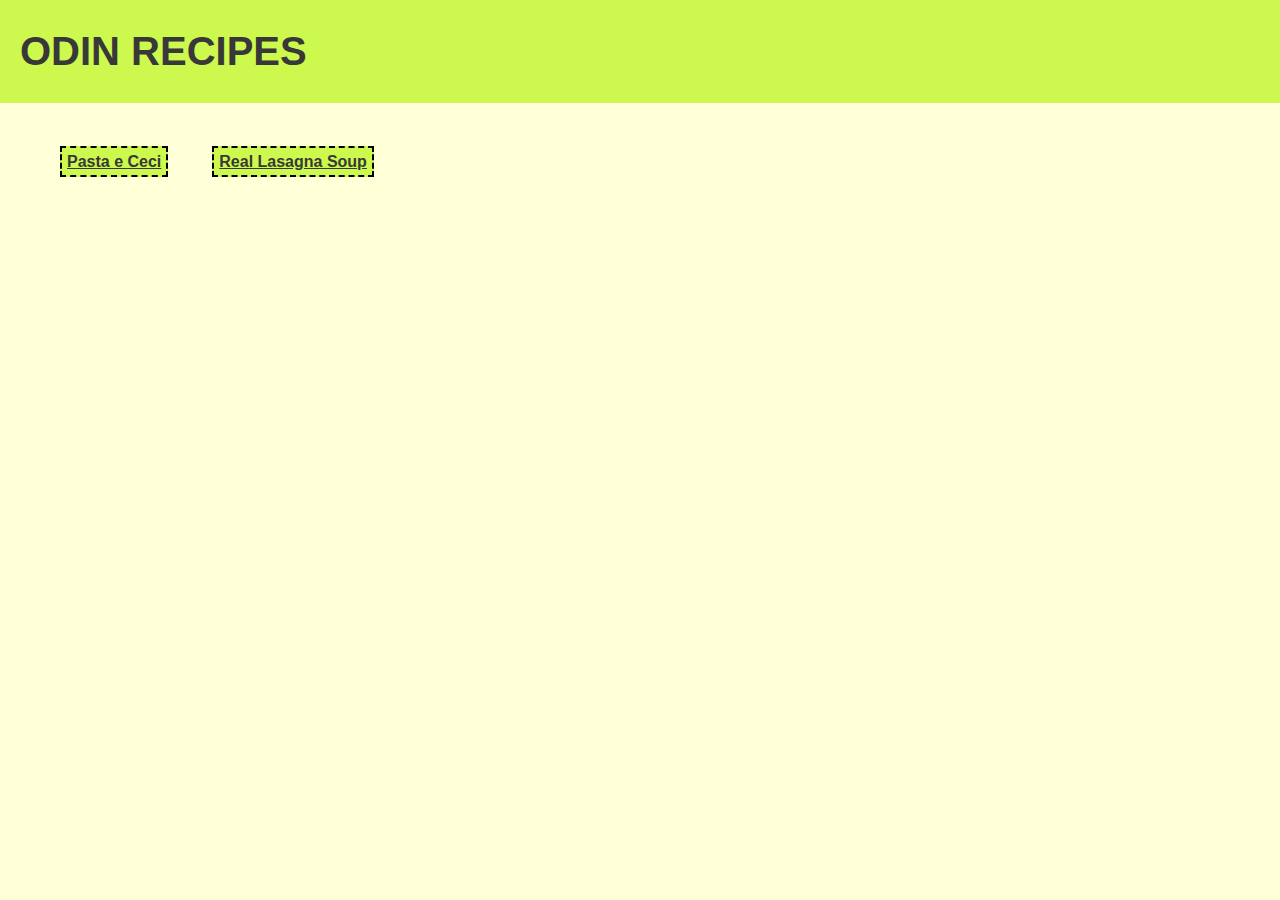
<file: index.html>
<!DOCTYPE html>

<html lang = 'en'>
    <head>
        <meta charset="utf-8">
        <title>ODIN RECIPES</title>
        <link rel="stylesheet" href="style.css">
    </head>
    <body>
        <div class="head">
            <h1>ODIN RECIPES</h1>
        </div>
        
        <ul >
            <li class="fuck recipes-list"> <a href="recipes/Pasta_e_Ceci.html">Pasta e Ceci</a></li>
            <li class="recipes-list"> <a href="recipes/Real_Lasagna_Soup.html">Real Lasagna Soup</a></li>
        </ul>
    </body>
    
   

</html>
</file>
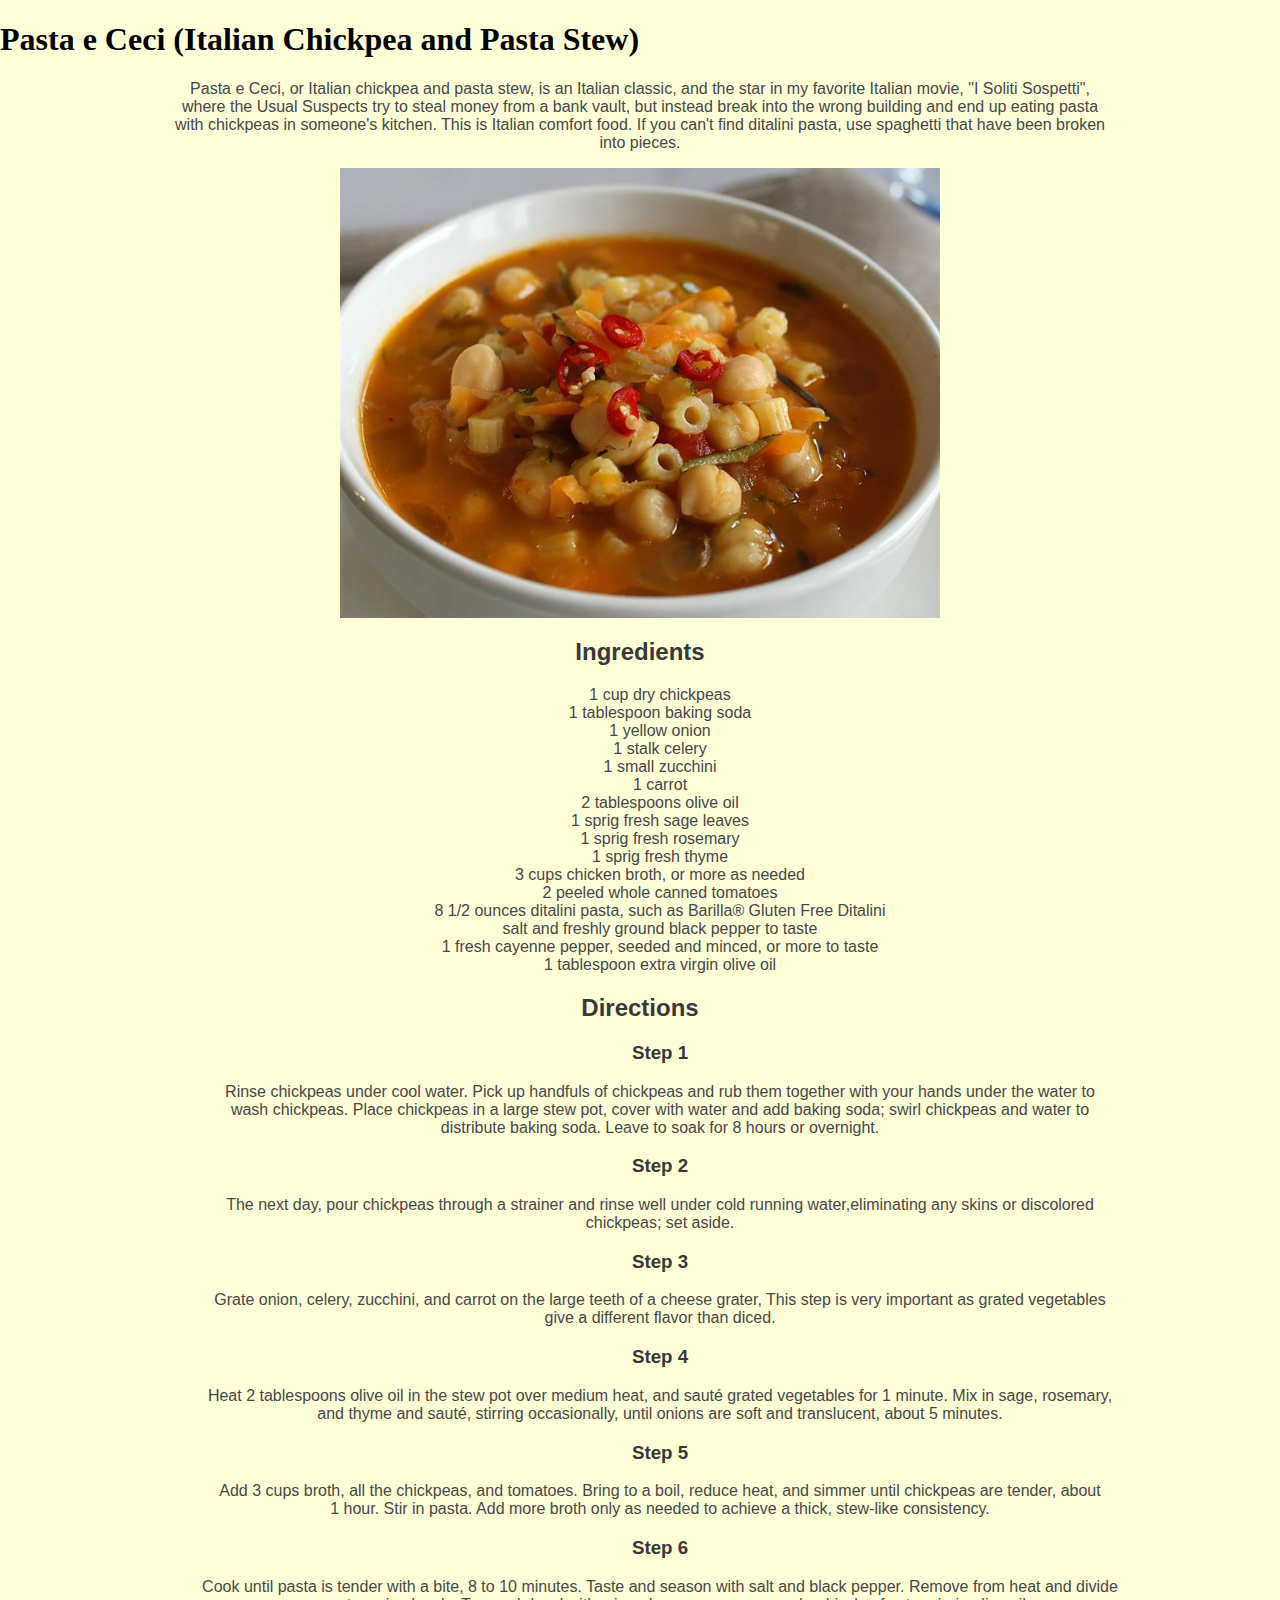
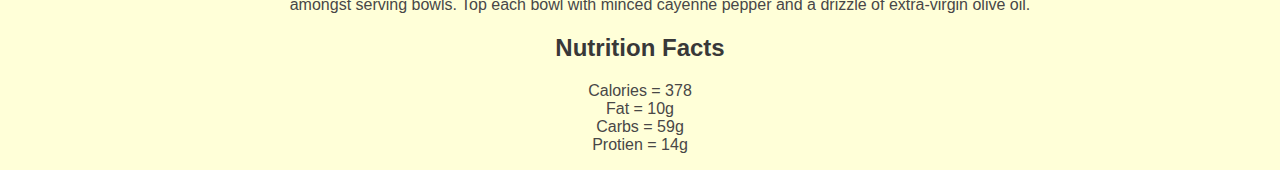
<file: recipes/Pasta_e_Ceci.html>
<!DOCTYPE html>

<html lang="en">
    <head>
        <meta charset="utf-8">
        <title>
            Pasta e Ceci (Italian Chickpea and Pasta Stew)
        </title>
        <link rel="stylesheet" href="../style.css">
    </head>

    <body>
        <h1 >
            Pasta e Ceci (Italian Chickpea and Pasta Stew)
        </h1>
        <p>
            Pasta e Ceci, or Italian chickpea and pasta stew, is an Italian classic, and the star in my favorite Italian movie, "I Soliti Sospetti",<br>
            where the Usual Suspects try to steal money from a bank vault, but instead break into the wrong building and end up eating pasta <br> with chickpeas 
            in someone's kitchen. This is Italian comfort food. If you can't find ditalini pasta, use spaghetti that have been broken <br>into pieces.
        </p>
        <img src="../img/pasta.jpg" alt="Pasta-e-Ceci" width="350" height="250">
        <h2 class="headers">Ingredients</h2>
        <ul>
            <li>1 cup dry chickpeas</li>
            <li>1 tablespoon baking soda</li>
            <li>1 yellow onion</li>
            <li>1 stalk celery</li>
            <li>1 small zucchini</li>
            <li>1 carrot</li>
            <li>2 tablespoons olive oil</li>
            <li>1 sprig fresh sage leaves</li>
            <li>1 sprig fresh rosemary</li>
            <li>1 sprig fresh thyme</li>
            <li>3 cups chicken broth, or more as needed</li>
            <li>2 peeled whole canned tomatoes</li>
            <li>8 1/2 ounces ditalini pasta, such as Barilla® Gluten Free Ditalini</li>
            <li>salt and freshly ground black pepper to taste</li>
            <li>1 fresh cayenne pepper, seeded and minced, or more to taste</li>
            <li>1 tablespoon extra virgin olive oil</li>
        </ul>

        <h2 class="headers">Directions</h2>
        <ol>
            <li><h3 class="headers">Step 1</h3></li>
            <p> Rinse chickpeas under cool water. Pick up handfuls of chickpeas and
                rub them together with your hands under the water to <br> wash chickpeas. 
                Place chickpeas in a large stew pot, cover with water and add baking soda;
                swirl chickpeas and water to <br>distribute baking soda. Leave to soak for 8 hours
                or overnight.
            </p>
            <li><h3 class="headers">Step 2</h3></li>
            <p> 
                The next day, pour chickpeas through a strainer and rinse well under cold 
                running water,eliminating any skins or discolored <br> chickpeas; set aside.
            </p>
            <li><h3 class="headers">Step 3</h3></li>
            <p> 
                Grate onion, celery, zucchini, and carrot on the large teeth of a cheese grater,
                This step is very important as grated vegetables  <br>give a different flavor than diced. 
            </p>
            <li><h3 class="headers">Step 4</h3></li>
            <p> 
                Heat 2 tablespoons olive oil in the stew pot over medium heat, and sauté grated vegetables
                for 1 minute. Mix in sage, rosemary, <br> and thyme and sauté, stirring occasionally, until onions 
                are soft and translucent, about 5 minutes.
            </p>
            <li><h3 class="headers">Step 5</h3></li>
            <p> 
                Add 3 cups broth, all the chickpeas, and tomatoes. Bring to a boil, reduce heat,
                and simmer until chickpeas are tender, about <br> 1 hour. Stir in pasta. Add more broth 
                only as needed to achieve a thick, stew-like consistency.
            </p>
            <li><h3 class="headers">Step 6</h3></li>
            <p> 
                Cook until pasta is tender with a bite, 8 to 10 minutes. Taste and season with salt 
                and black pepper. Remove from heat and divide <br> amongst serving bowls. Top each bowl with
                minced cayenne pepper and a drizzle of extra-virgin olive oil.
            </p>
        </ol>
        <h2 class="headers">Nutrition Facts</h2>
        <p>Calories = 378 <br> Fat = 10g <br> Carbs = 59g <br> Protien = 14g</p>
    </body>

</html>
</file>
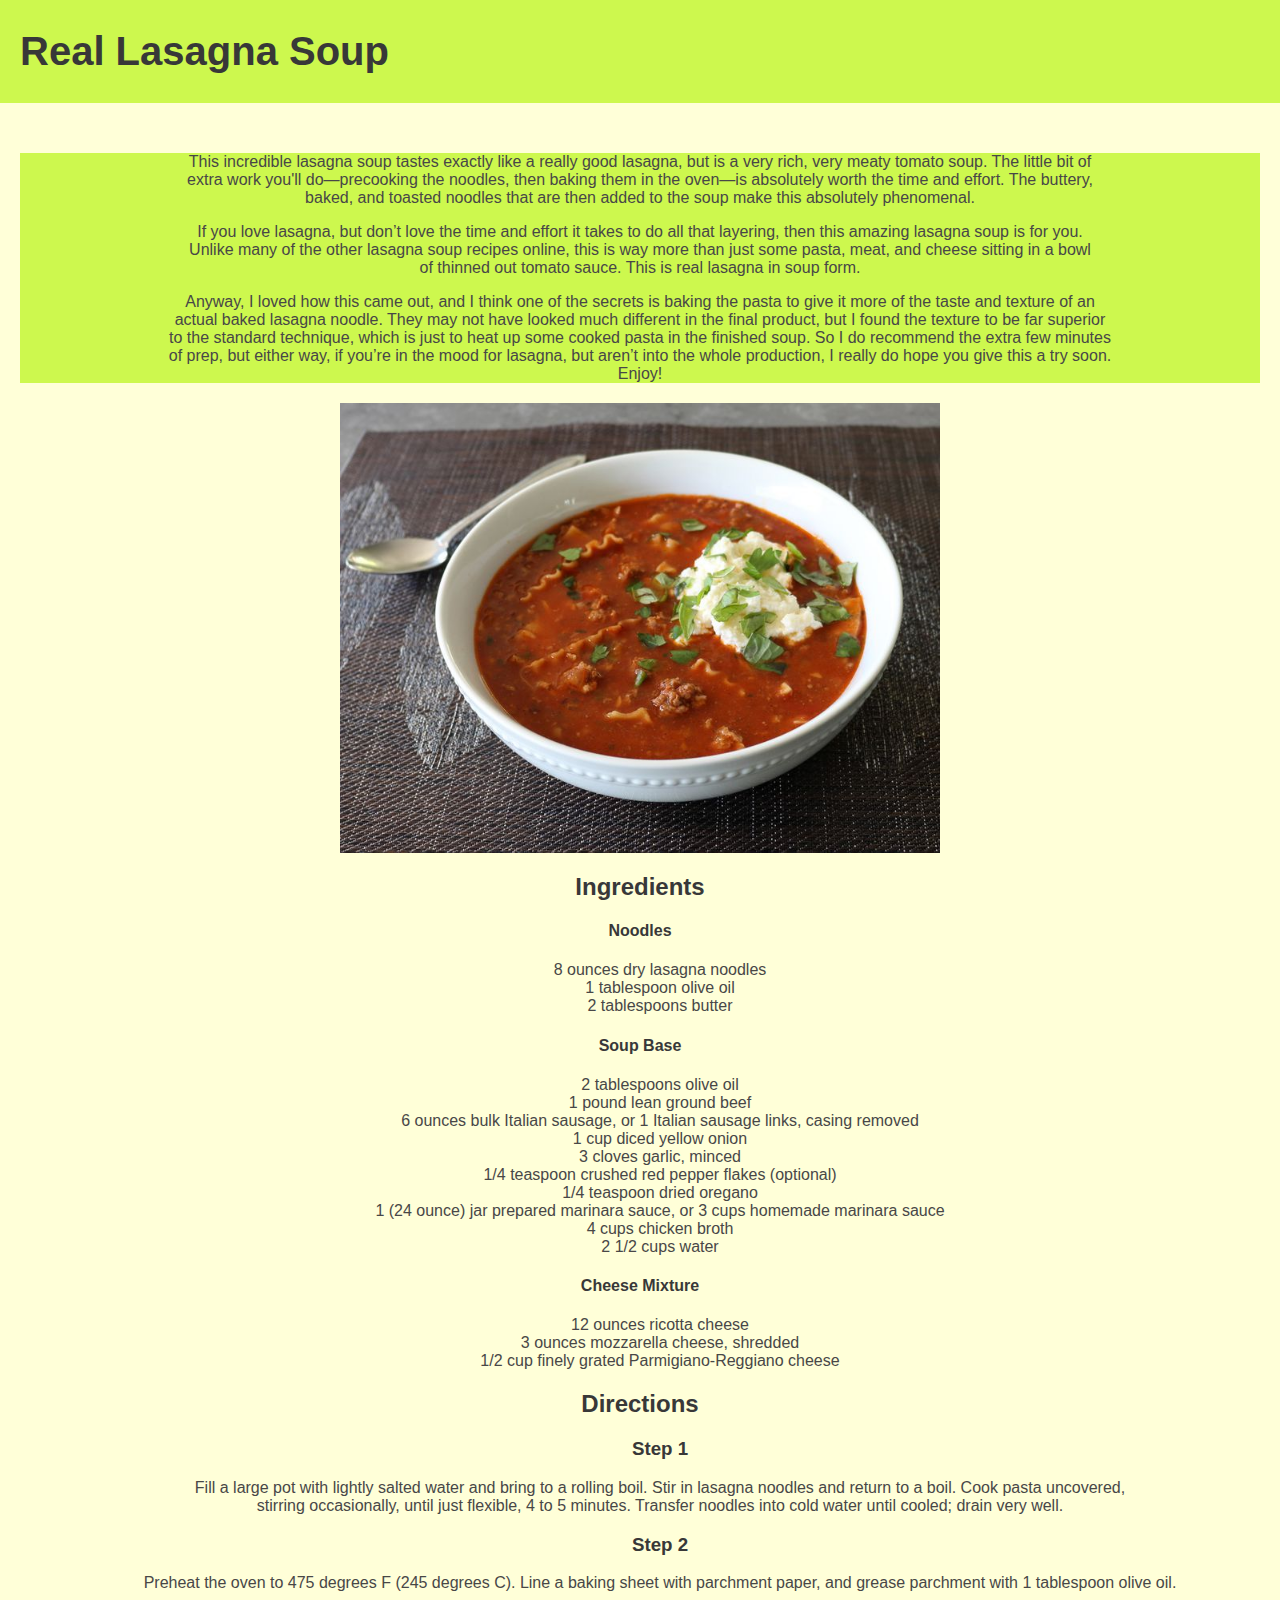
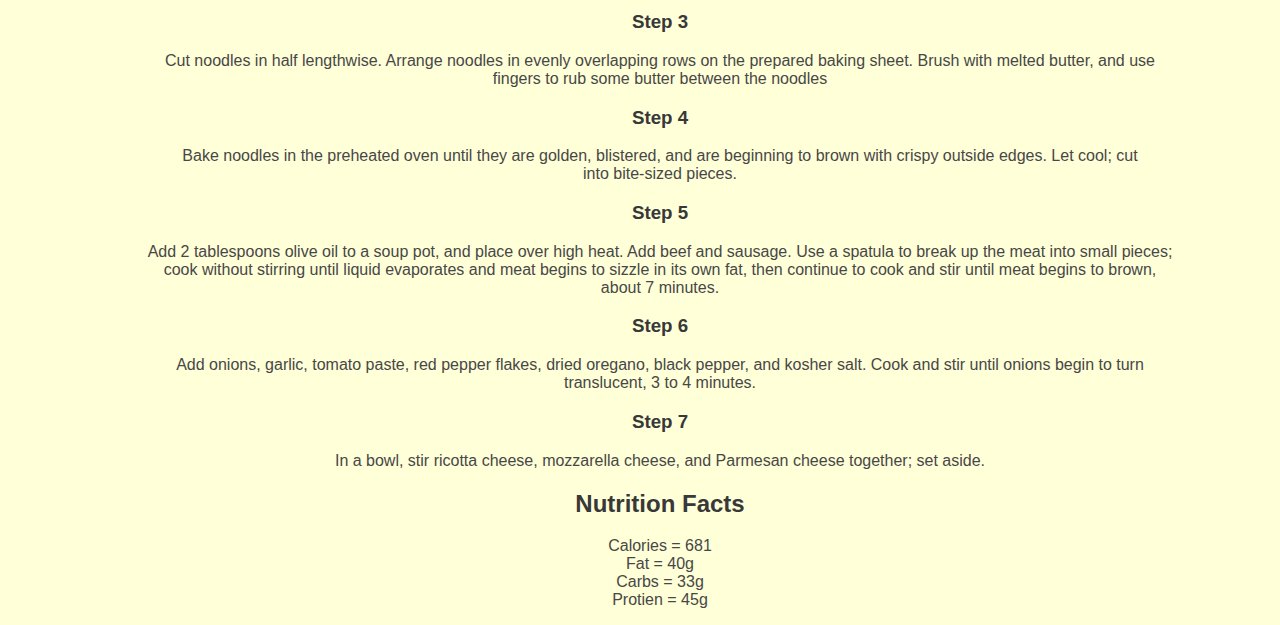
<file: recipes/Real_Lasagna_Soup.html>
<!DOCTYPE html>

<html lang="en">
    <head>
        <meta charset="utf-8">
        <title>Real Lasagna Soup</title>
        <link rel="stylesheet" href="../style.css">
    </head>

    <body>
        <div class="head">
            <h1>Real Lasagna Soup</h1>
        </div>
        
        <div class="paras">
            <p>
            This incredible lasagna soup tastes exactly like a really good lasagna, 
            but is a very rich, very meaty tomato soup. The little bit of <br> extra work 
            you'll do—precooking the noodles, then baking them in the oven—is absolutely 
            worth the time and effort. The buttery, <br> baked, and toasted noodles that are then
            added to the soup make this absolutely phenomenal.
            </p>
            <p>
            If you love lasagna, but don’t love the time and effort it takes to do all that 
            layering, then this amazing lasagna soup is for you.<br> Unlike many of the other lasagna 
            soup recipes online, this is way more than just some pasta, meat, and cheese sitting in
             a bowl <br> of thinned out tomato sauce. This is real lasagna in soup form. 
            </p>
            <p>
            Anyway, I loved how this came out, and I think one of the secrets is baking the pasta to 
            give it more of the taste and texture of an <br>actual baked lasagna noodle. They may not have
            looked much different in the final product, but I found the texture to be far superior <br>  to the
            standard technique, which is just to heat up some cooked pasta in the finished soup. So I do 
            recommend the extra few minutes <br>  of prep, but either way, if you’re in the mood for lasagna, but
            aren’t into the whole production, I really do hope you give this a try soon.<br>  Enjoy! 
        </p>
    </div>
        <img src="../img/lasagna_soup.jpg" alt="lasagna_soup.jpg" width="450" height="350">
        <h2 class="headers">Ingredients</h2>
        <h4 class="headers"> Noodles</h4>
        <ul>
            <li>8 ounces dry lasagna noodles</li>
            <li>1 tablespoon olive oil</li>
            <li>2 tablespoons butter</li>
        </ul>
        <h4 class="headers">Soup Base</h4>
        <ul>
            <li>2 tablespoons olive oil</li>
            <li>1 pound lean ground beef</li>
            <li>6 ounces bulk Italian sausage, or 1 Italian sausage links, casing removed</li>
            <li>1 cup diced yellow onion</li>
            <li>3 cloves garlic, minced</li>
            <li>1/4 teaspoon crushed red pepper flakes (optional)</li>
            <li>1/4 teaspoon dried oregano</li>
            <li>1 (24 ounce) jar prepared marinara sauce, or 3 cups homemade marinara sauce</li>
            <li>4 cups chicken broth</li>
            <li>2 1/2 cups water</li>
        </ul>
        <h4 class="headers">Cheese Mixture</h4>
        <ul>
            <li>12 ounces ricotta cheese</li>
            <li>3 ounces mozzarella cheese, shredded</li>
            <li>1/2 cup finely grated Parmigiano-Reggiano cheese</li>
        </ul>

        <h2 class="headers">Directions </h2>
        <ol>
            <li><h3 class="headers">Step 1</h3></li>
            <p>
                Fill a large pot with lightly salted water and bring to a rolling boil. Stir in lasagna noodles
                and return to a boil. Cook pasta uncovered,<br> stirring occasionally, until just flexible, 4 to 5 
                minutes. Transfer noodles into cold water until cooled; drain very well.
            </p>
            <li><h3 class="headers">Step 2</h3></li>
            <p>
                Preheat the oven to 475 degrees F (245 degrees C). Line a baking sheet with parchment paper, 
                and grease parchment with 1 tablespoon olive oil.
            </p>
            <li><h3 class="headers">Step 3</h3></li>
            <p>
                Cut noodles in half lengthwise. Arrange noodles in evenly overlapping rows on the prepared baking
                sheet. Brush with melted butter, and use <br> fingers to rub some butter between the noodles
            </p>
            <li><h3 class="headers">Step 4</h3></li>
            <p>
                Bake noodles in the preheated oven until they are golden, blistered, and are beginning to brown 
                with crispy outside edges. Let cool; cut <br>into bite-sized pieces.
            </p>
            <li><h3 class="headers">Step 5</h3></li>
            <p>
                Add 2 tablespoons olive oil to a soup pot, and place over high heat. Add beef and sausage. Use 
                a spatula to break up the meat into small pieces;<br> cook without stirring until liquid evaporates 
                and meat begins to sizzle in its own fat, then continue to cook and stir until meat begins to brown,
                 <br>about 7 minutes.
            </p>
            <li><h3 class="headers">Step 6</h3></li>
            <p>
                Add onions, garlic, tomato paste, red pepper flakes, dried oregano, black pepper, and kosher salt. 
                Cook and stir until onions begin to turn <br>translucent, 3 to 4 minutes.
            </p>
            <li><h3 class="headers">Step 7</h3></li>
            <p>
                In a bowl, stir ricotta cheese, mozzarella cheese, and Parmesan cheese together; set aside.
            </p>
            <h2 class="headers">Nutrition Facts</h2>
            <p>Calories = 681 <br> Fat = 40g <br> Carbs = 33g <br> Protien = 45g</p>
        </ol>
        

    </body>
</html>
</file>
<file: style.css>
body{
    background-color: rgb(255, 255, 216);
    margin: 0px;
}
.head{
    color: rgb(56, 56, 56);
    font-family: Verdana, Geneva, Tahoma, sans-serif;
    margin-bottom: 50px;
    font-size: 20px;
    background-color: rgba(186, 245, 24, 0.717);
    padding: 2px 20px;
}

.paras{
    background-color:  rgba(186, 245, 24, 0.717);
    margin: 20px;
}

.recipes-list{
    display: inline;
    border: 2px dashed black ;
    margin: 20px;
    padding: 5px;
    color: rgb(56, 56, 56);
    background-color: rgba(186, 245, 24, 0.717);
}
.recipes-list a{
    color: rgb(56, 56, 56) ;

    font-weight: bold;
}
.headers{
    color: rgb(56, 56, 56);
    font-family: Verdana, Geneva, Tahoma, sans-serif;
    text-align: center;
}
li{
    list-style-type: none;
    color: rgb(72, 71, 71);
    text-align: center;
    font-family: Verdana, Geneva, Tahoma, sans-serif;
}
p{
    color: rgb(72, 71, 71);
    text-align: center;
    font-family: Verdana, Geneva, Tahoma, sans-serif;
    
}
img{
    display: block;
  margin-left: auto;
  margin-right: auto;
  width: 600px;
  height: auto;
  
}
</file>
